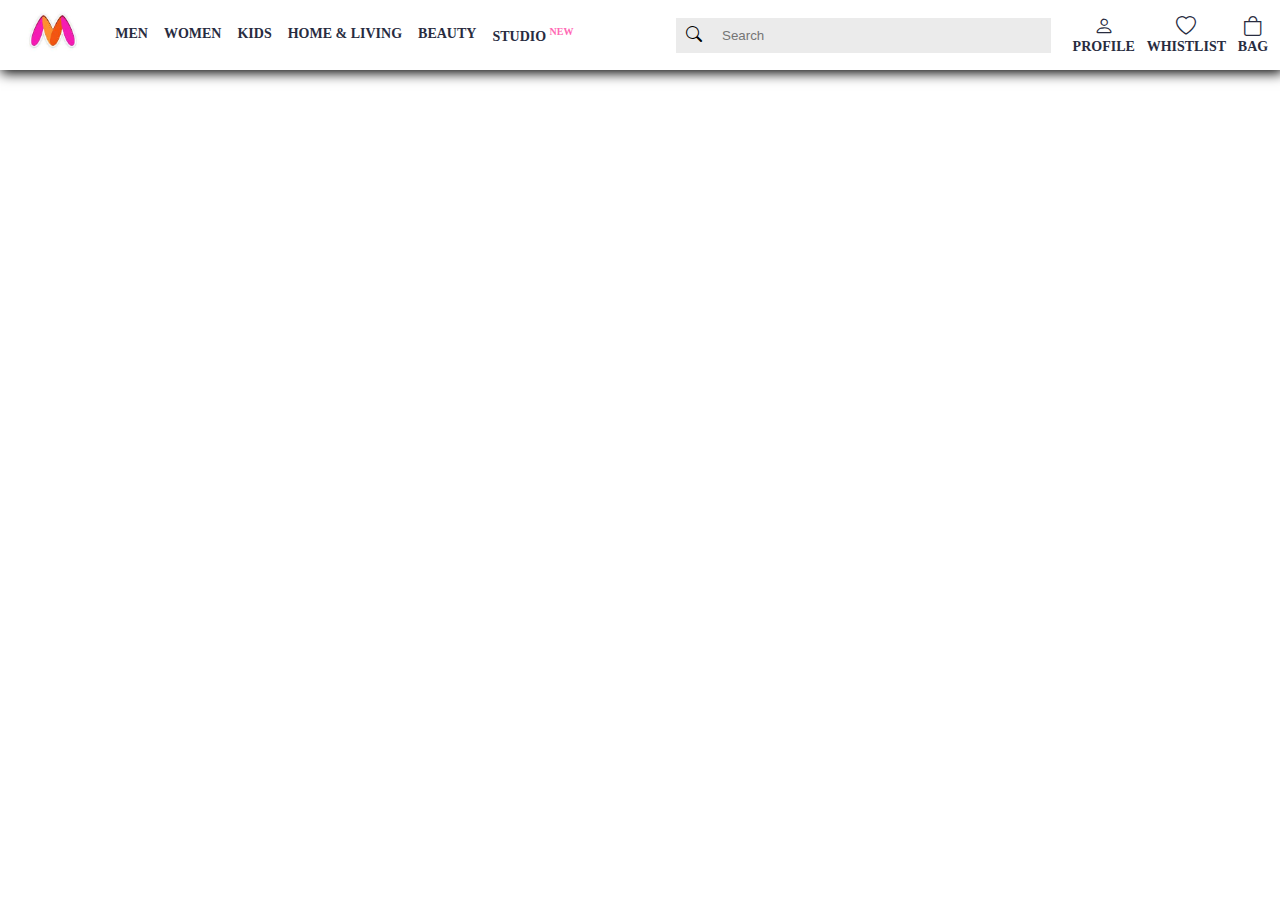
<file: day10/index.html>
<!DOCTYPE html>
<html lang="en">

<head>
    <meta charset="UTF-8">
    <meta name="viewport" content="width=device-width, initial-scale=1.0">
    <link rel="stylesheet" href="./index.css">
    <link rel="stylesheet" href="https://cdn.jsdelivr.net/npm/bootstrap-icons@1.11.3/font/bootstrap-icons.min.css">
    <title>Document</title>
</head>

<body>
    <div class="navbar">
        <div class="logo">
            <img src="[data-uri]"
                alt="">
        </div>
        <div class="navigation">
            <ul>
                <li>Men </li>
                <li>Women</li>
                <li>Kids</li>
                <li>Home & Living</li>
                <li>Beauty</li>
                <li>Studio <sup>new</sup></li>
            </ul>
        </div>
        <div class="search">
            <div>
                <i class="bi bi-search"></i>
                <Input type="search" placeholder="Search"></Input>
            </div>
        </div>
        <div class="profile">
            <ul>
                <li>
                    <i class="bi bi-person"></i>
                    <p>
                        Profile
                    </p>
                </li>
                <li>
                    <i class="bi bi-heart"></i>
                    <p>
                        Whistlist
                    </p>
                </li>
                <li>
                    <i class="bi bi-bag"></i>
                    <p>bag</p>
                </li>
            </ul>
        </div>
    </div>
    <div class="reponsive">
        <div class="res-logo">
            <div class="back">
                <i class="bi bi-arrow-left"></i>
            </div>
            <div class="img">
                <img src="[data-uri]"
                    alt="">
                    <div class="text">
                        <span>Mens Shirt</span>
                        <p>12833 Items</p>
                    </div>
            </div>
        </div>
        <div class="icons">
            <i class="bi bi-search"></i>
            <i class="bi bi-heart"></i>
            <i class="bi bi-bag"></i>

        </div>
    </div>
</body>

</html>
</file>
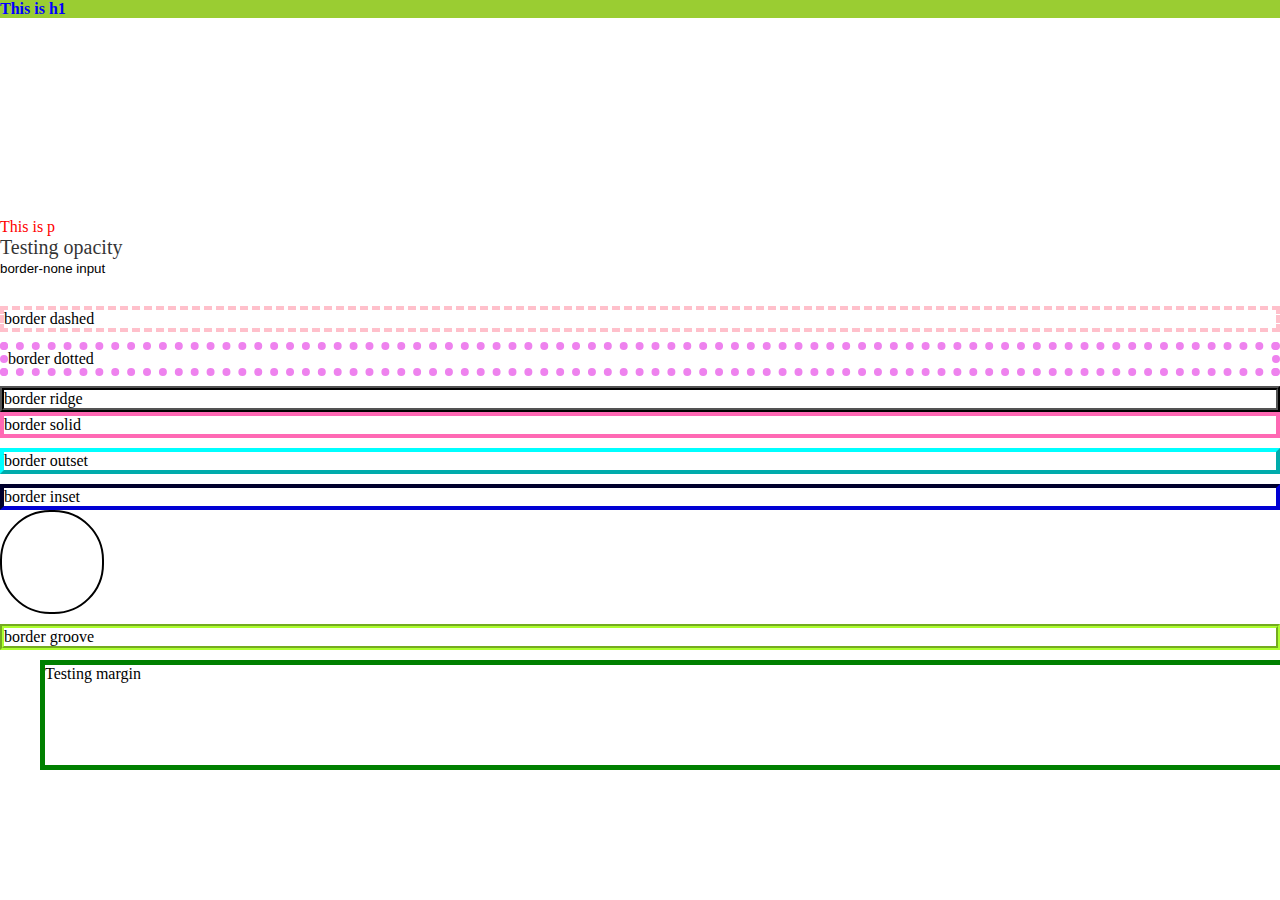
<file: day5.html/index.html>
<!DOCTYPE html>
<html>
  <head>
    <style>
      .col-red{
        color:yellow;
      }
    </style>
    <link rel="stylesheet" href="./index.css" />
  </head>
  <body>
    <h1 class="col-red" style="color: blue;">This is h1</h1>
    <div class="bg-img">
      <div>
        <h1>Testing background image with local path / file</h1>
      </div>
    </div>
    <p class="col-red">This is p</p>

    <p class="opacity">Testing opacity</p>
    <input class="borderNone" value="border-none input" />
    <div class="borderStyles2">border dashed</div>
    <div class="borderStyles3">border dotted</div>
    <div class="borderStyles4">border ridge</div>
    <div class="borderStyles1">border solid</div>
    <div class="borderStyles7">border outset</div>
    <div class="borderStyles6">border inset</div>
    <div class="borderRadius"></div>
    <div class="borderStyles5">border groove</div>

    <div class="marginStyles">Testing margin</div>

  </body>
</html>
</file>
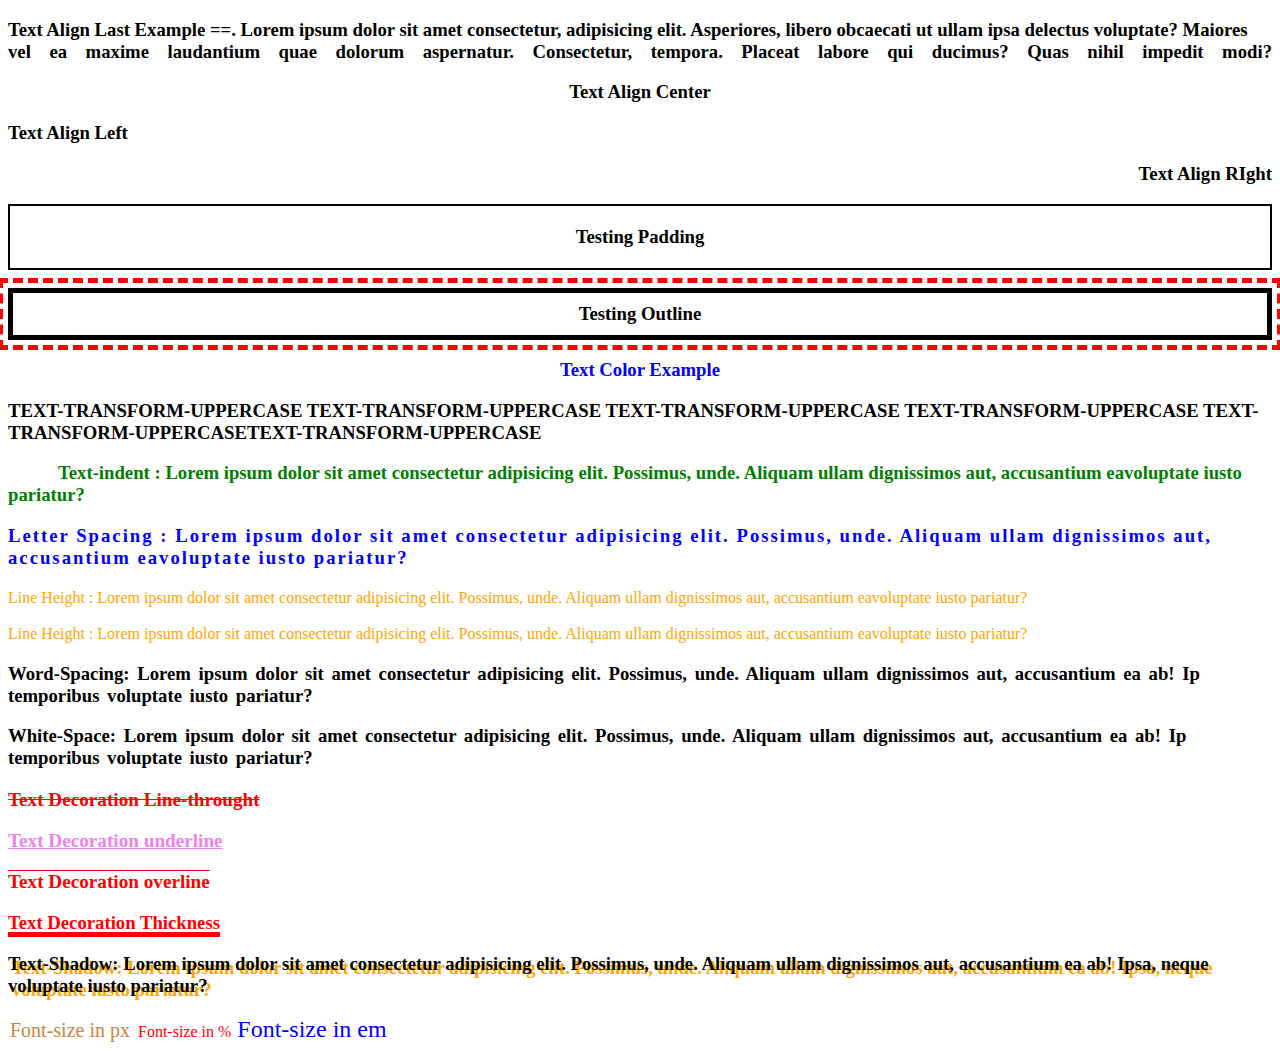
<file: day6/index.html>
<!DOCTYPE html>
<html lang="en">
<head>
    <meta charset="UTF-8">
    <meta name="viewport" content="width=device-width, initial-scale=1.0">
    <title>Day 6</title>
    <link rel="stylesheet" href="./index.css"/>
</head>
<body>
    <h3 class="textLast">Text Align Last Example ==. Lorem ipsum dolor sit amet consectetur, adipisicing elit. Asperiores, libero obcaecati ut ullam ipsa delectus voluptate? Maiores vel ea maxime laudantium quae dolorum aspernatur. Consectetur, tempora. Placeat labore qui ducimus?
        Quas nihil  impedit modi?</h3> 
        
        <h3 class="textAlign">Text Align Center</h3>
        <h3 class="textAlignl">Text Align Left</h3>
        <h3 class="textAlignr">Text Align RIght</h3>
        <h3 class="padding">Testing Padding</h3>
        <h3 class="outline">Testing Outline</h3>
     
        <h3 class="textColor">Text Color Example</h3>
     
        
   <h3 class="textTransform"> Text-transform-Uppercase Text-transform-Uppercase Text-transform-Uppercase Text-transform-Uppercase Text-transform-UppercaseText-transform-Uppercase</h3>
   <h3 class="indent">Text-indent : Lorem ipsum dolor sit amet consectetur adipisicing elit. Possimus, unde. Aliquam ullam dignissimos aut, accusantium eavoluptate iusto pariatur?</h3>
   <h3 class="spacing">Letter Spacing : Lorem ipsum dolor sit amet consectetur adipisicing elit. Possimus, unde. Aliquam ullam dignissimos aut, accusantium eavoluptate iusto pariatur?</h3>
   <p class="lineh">Line Height : Lorem ipsum dolor sit amet consectetur adipisicing elit. Possimus, unde. Aliquam ullam dignissimos aut, accusantium eavoluptate iusto pariatur?</p>
   <p class="lineh">Line Height : Lorem ipsum dolor sit amet consectetur adipisicing elit. Possimus, unde. Aliquam ullam dignissimos aut, accusantium eavoluptate iusto pariatur?</p>
   <h3 class="wordSpacing">Word-Spacing: Lorem ipsum dolor sit amet consectetur adipisicing elit. Possimus, unde. Aliquam ullam dignissimos aut, accusantium ea ab! Ip temporibus voluptate iusto pariatur?</h3>
   <h3 class="whitespace">White-Space: Lorem ipsum dolor sit amet consectetur adipisicing elit. Possimus, unde. Aliquam ullam dignissimos aut, accusantium ea ab! Ip temporibus voluptate iusto pariatur?</h3>
   <h3 class="textDecLine">Text Decoration Line-throught</h3>
   <h3 class="textDecLine1">Text Decoration underline</h3>
   <h3 class="textDecLine2">Text Decoration overline</h3>
   <h3 class="textDecLine3">Text Decoration Thickness</h3>
   
   <h3 class="txtshadow">Text-Shadow: Lorem ipsum dolor sit amet consectetur adipisicing elit. Possimus, unde. Aliquam ullam dignissimos aut, accusantium ea ab! Ipsa, neque voluptate iusto pariatur?</h3>
   
   <span class="fontSize">Font-size in px</span>
   <span class="fontSize1">Font-size in %</span>
   <span class="fontSize2">Font-size in em</span>

  </body>
</html>
</file>
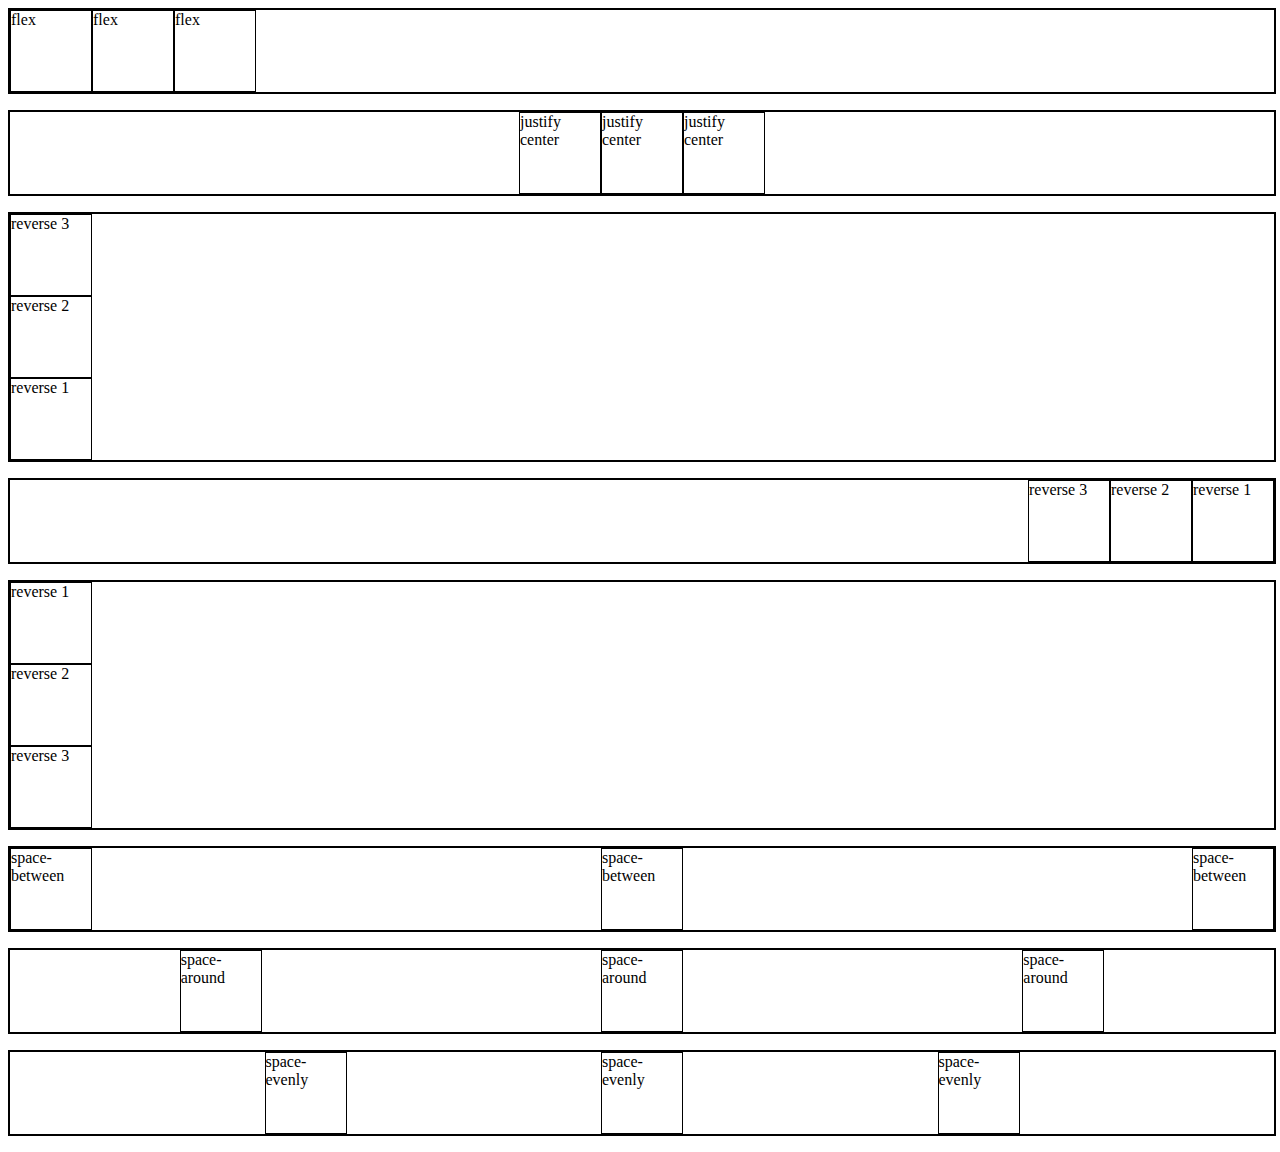
<file: day8/index.html>
<!DOCTYPE html>
<html lang="en">
<head>
    <meta charset="UTF-8">
    <meta name="viewport" content="width=device-width, initial-scale=1.0">
    <title>Document</title>
    <link rel="stylesheet" href="./index.css">
</head>
<body>
    <div class="div1">
        <div class="child1"> 
            <div>flex</div>
            <div>flex</div>
            <div>flex</div>
        </div>
        <div class="child2"> 
            <div>justify center</div>
            <div>justify center</div>
            <div>justify center</div>
        </div>
        <div class="child4"> 
            <div>reverse 1</div>
            <div>reverse 2</div>
            <div>reverse 3</div>
        </div>
        <div class="child3"> 
            <div>reverse 1</div>
            <div>reverse 2</div>
            <div>reverse 3</div>
        </div>
        <div class="child5"> 
            <div>reverse 1</div>
            <div>reverse 2</div>
            <div>reverse 3</div>
        </div>
        <div class="child6"> 
            <div>space-between</div>
            <div>space-between</div>
            <div>space-between</div>
        </div>
        <div class="child7"> 
            <div>space-around</div>
            <div>space-around</div>
            <div>space-around</div>
        </div>
        <div class="child8"> 
            <div>space-evenly</div>
            <div>space-evenly</div>
            <div>space-evenly</div>
        </div>
    </div>
</body>
</html>
</file>
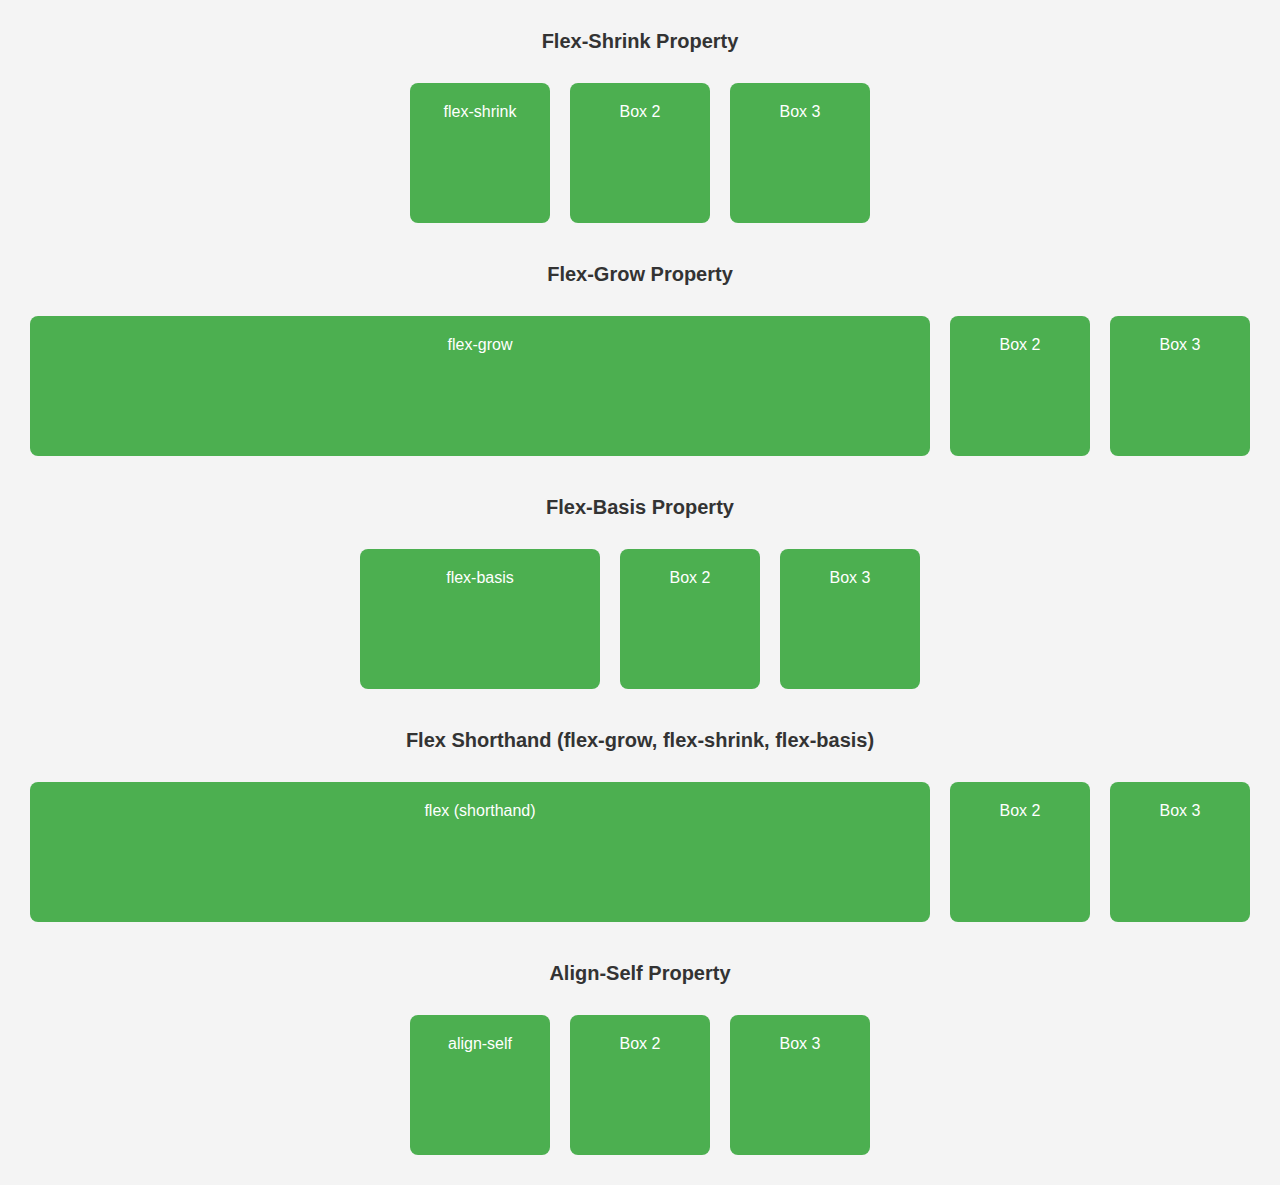
<file: day9/index.html>
<!DOCTYPE html>
<html lang="en">
<head>
    <meta charset="UTF-8">
    <meta name="viewport" content="width=device-width, initial-scale=1.0">
    <title>Flexbox Properties Demo</title>
    <style>
        body {
            font-family: Arial, sans-serif;
            margin: 0;
            background-color: #f4f4f4;
        }

        .flex-container {
            display: flex;
            gap: 20px;
            margin: 20px;
            padding: 10px;
            justify-content: center;
            flex-wrap: wrap;
        }

        .box {
            background-color: #4CAF50;
            color: white;
            padding: 20px;
            text-align: center;
            border-radius: 8px;
            font-size: 16px;
            width: 100px;
            height: 100px;
            transition: all 0.3s ease;
        }

        /* flex-shrink Property */
        .flex-shrink {
            flex-shrink: 1; /* This box will shrink when there's less space */
        }

        /* flex-grow Property */
        .flex-grow {
            flex-grow: 1; /* This box will grow to take up extra space */
        }

        /* flex-basis Property */
        .flex-basis {
            flex-basis: 200px; /* This box has a fixed starting size of 200px */
        }

        /* flex-basis shorthand Property */
        .flex-basis-shorthand {
            flex: 1 1 200px; /* Same as flex-grow: 1, flex-shrink: 1, flex-basis: 200px */
        }

        /* align-self Property */
        .self-align {
            align-self: flex-start; /* This box aligns itself to the start of the flex container */
        }

        .flex-container-alt {
            display: flex;
            gap: 20px;
            padding: 20px;
            justify-content: center;
            border: 2px dashed #333;
        }

        .box:hover {
            transform: scale(1.1);
        }

        /* For containers with a specific background for better visual distinction */
        .container-title {
            text-align: center;
            width: 100%;
            margin-top: 30px;
            font-size: 20px;
            font-weight: bold;
            color: #333;
        }

    </style>
</head>
<body>

    <!-- flex-shrink demonstration -->
    <div class="container-title">Flex-Shrink Property</div>
    <div class="flex-container">
        <div class="box flex-shrink">flex-shrink</div>
        <div class="box">Box 2</div>
        <div class="box">Box 3</div>
    </div>

    <!-- flex-grow demonstration -->
    <div class="container-title">Flex-Grow Property</div>
    <div class="flex-container">
        <div class="box flex-grow">flex-grow</div>
        <div class="box">Box 2</div>
        <div class="box">Box 3</div>
    </div>

    <!-- flex-basis demonstration -->
    <div class="container-title">Flex-Basis Property</div>
    <div class="flex-container">
        <div class="box flex-basis">flex-basis</div>
        <div class="box">Box 2</div>
        <div class="box">Box 3</div>
    </div>

    <!-- flex shorthand (flex-grow, flex-shrink, flex-basis) demonstration -->
    <div class="container-title">Flex Shorthand (flex-grow, flex-shrink, flex-basis)</div>
    <div class="flex-container">
        <div class="box flex-basis-shorthand">flex (shorthand)</div>
        <div class="box">Box 2</div>
        <div class="box">Box 3</div>
    </div>

    <!-- align-self demonstration -->
    <div class="container-title">Align-Self Property</div>
    <div class="flex-container">
        <div class="box self-align">align-self</div>
        <div class="box">Box 2</div>
        <div class="box">Box 3</div>
    </div>

</body>
</html>
</file>
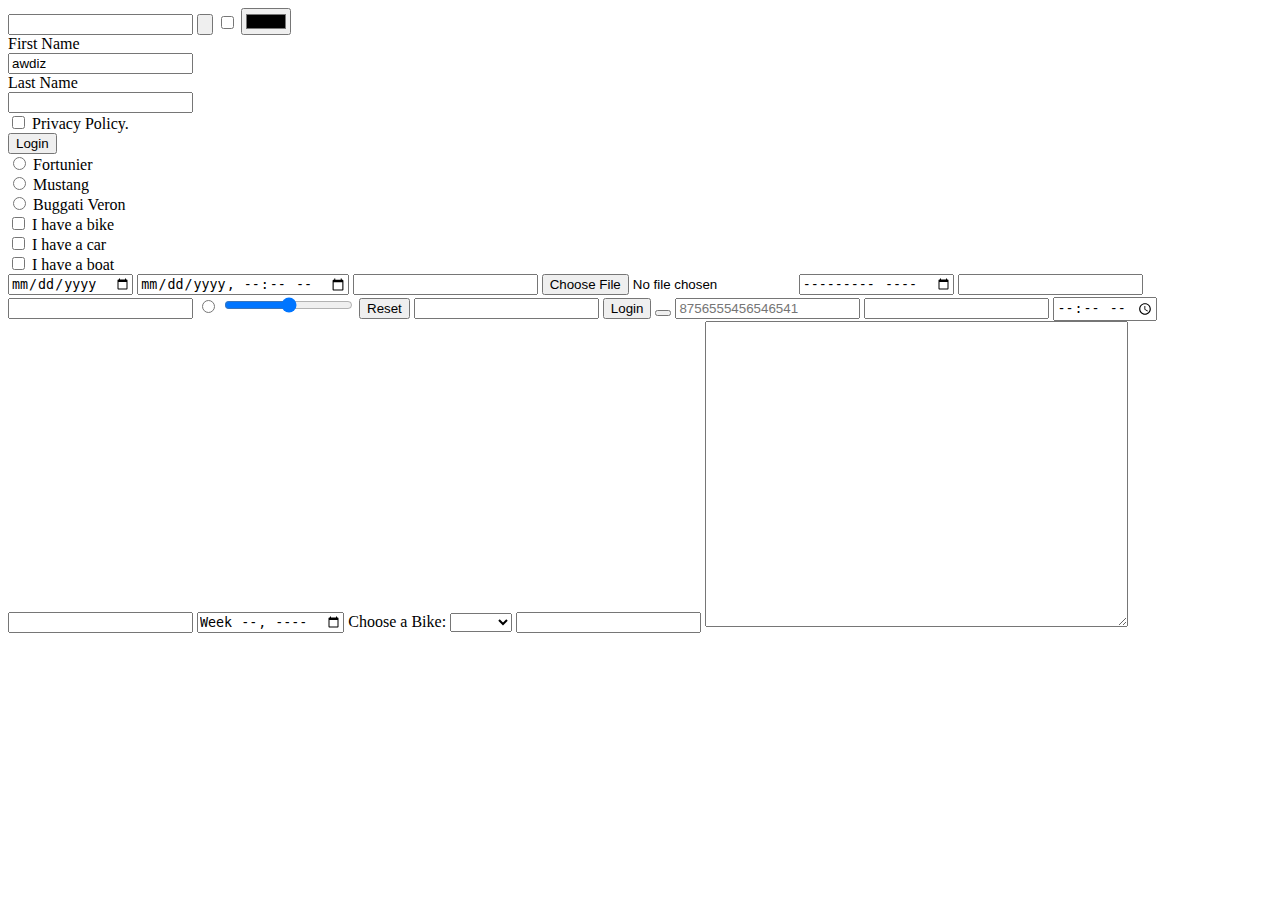
<file: day2.html>
<!DOCTYPE html>
<html>

<head>
    <style>
        .col-red {
            color: red;
        }

        .bg-blue {
            background-color: blue;
        }

        #myID {
            color: green;
        }
    </style>
</head>

<body>
    <!-- 
    <p class="col-red bg-blue">This is p tag.</p>
    <p class="col-red">This is p tag.</p>
    <p class="col-red">This is p tag.</p>
    <p class="col-red">This is p tag.</p>
    <h1 class="col-red bg-blue">This is h1 tag.</h1>
    <p id="myID">Testing id.</p>
    <iframe
        src="https://www.google.com/maps/embed?pb=!1m18!1m12!1m3!1d3770.869675156795!2d72.99513551078402!3d19.06946678205926!2m3!1f0!2f0!3f0!3m2!1i1024!2i768!4f13.1!3m3!1m2!1s0x3be7c3c1c6aaaacd%3A0x1660edf108a1e4c4!2sAWDIZ%20INSTITUTE%20-%20Vashi%20Navi%20Mumbai!5e0!3m2!1sen!2sin!4v1736065851992!5m2!1sen!2sin"
        width="400" height="300" style="border: 0" allowfullscreen="" loading="lazy"
        referrerpolicy="no-referrer-when-downgrade"></iframe>
        <iframe src="https://www.awdiz.in/"></iframe>
        <iframe width="420" height="315" src="https://www.youtube.com/embed/tgbNymZ7vqY"> 
        -->
        <input type="text" />
        <input type="button" />
        <input type="checkbox" />
        <input type="color" />
        <form onsubmit="handleSubmit()"></form>

    
    <form onsubmit="handleSubmit(event)">
        <label for="fname">First Name</label><br />
        <input type="text" id="fname" value="awdiz" /><br />
        <label for="lname">Last Name</label><br />
        <input type="text" id="lname" /><br />
        <input type="checkbox" id="checkbox" />
        <label for="checkbox">Privacy Policy.</label><br />
        <input type="submit" value="Login" />
    </form>
    <form>
        <input type="radio" id="html" name="fav_language" value="HTML" />
        <label for="html">Fortunier</label><br />
        <input type="radio" id="css" name="fav_language" value="CSS" />
        <label for="css">Mustang</label><br />
        <input type="radio" id="javascript" name="fav_language" value="JavaScript" />
        <label for="javascript">Buggati Veron</label>
    </form>
    <form>
        <input type="checkbox" id="vehicle1" name="vehicle1" value="Bike" />
        <label for="vehicle1">I have a bike</label><br />
        <input type="checkbox" id="vehicle2" name="vehicle2" value="Car" />
        <label for="vehicle2">I have a car</label><br />
        <input type="checkbox" id="vehicle3" name="vehicle3" value="Boat" />
        <label for="vehicle3">I have a boat</label>
    </form>
   
    <input type="date" />
    <input type="datetime-local" />
    <input type="email" />
    <input type="file" />
    <input type="hidden" />
    <input type="month" />
    <input type="number" />
    <input type="password" />
    <input type="radio" />
    <input type="range" />
    <input type="reset" />
    <input type="search" />
    <input type="submit" value="Login" />
    <button onclick="handleSubmit()"></button>
    <input type="tel" placeholder="8756555456546541" />
    <input type="text" />
    <input type="time" />
    <input type="url" />
    <input type="week" />


    <label for="car">Choose a Bike:</label>
    <select>
        <option></option>
        <option>Ninja</option>
        <option>BMW</option>
        <option>Honda</option>
    </select>
    <input />
    <textarea rows="20" cols="50"></textarea>
    <!-- <button ondblclick="handleSubmit()">Click me.</button> -->
</body>

<script>
    function handleSubmit(event) {
        event.preventDefault();
        // alert("Form submitted!");
        const userFirstName = document.getElementById("fname").value;
        console.log(userFirstName, "userFirstName");
    }
</script>

</html>
</file>
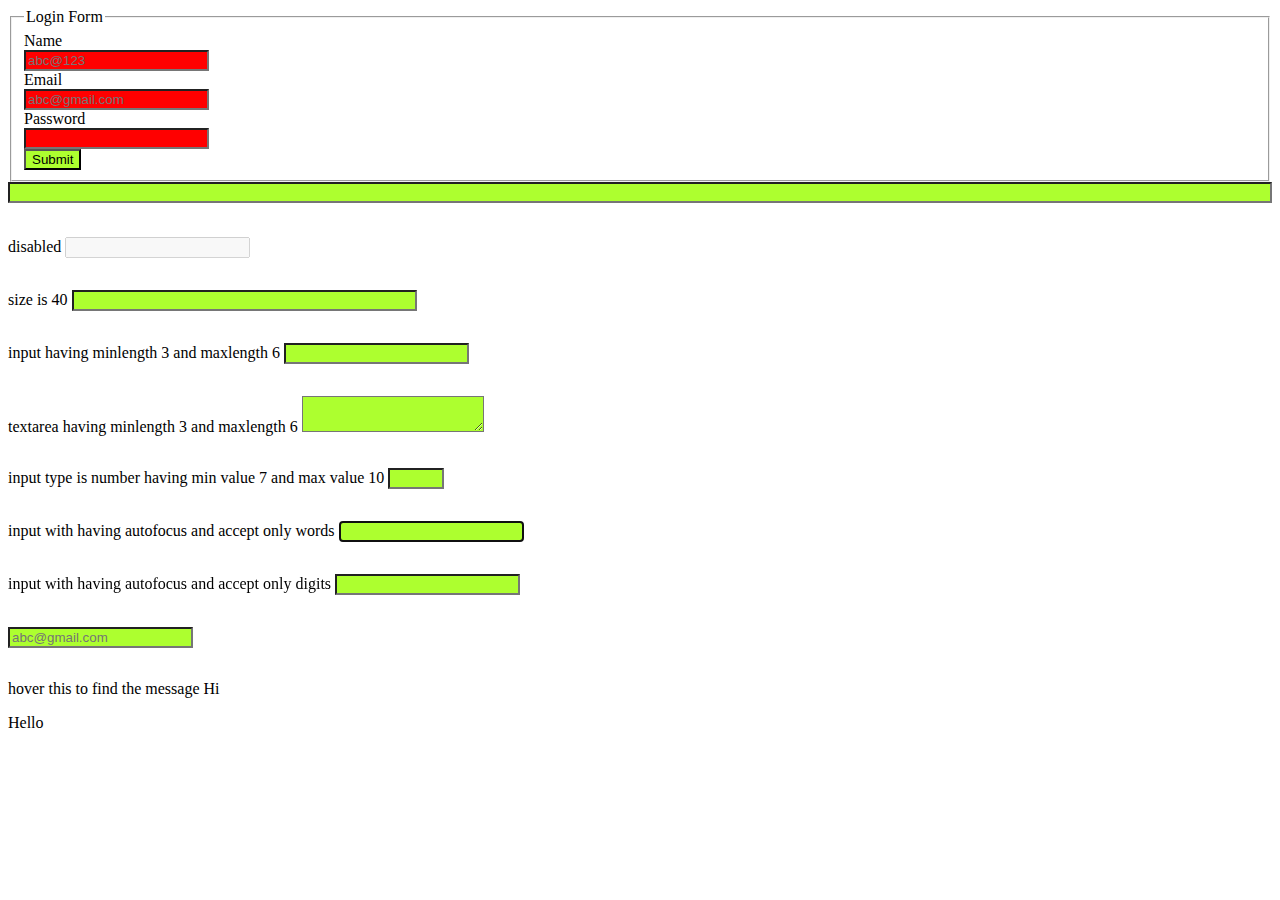
<file: day3.html>
<!DOCTYPE html>
<html lang="en">
  <head>
    <meta charset="UTF-8" />
    <meta name="viewport" content="width=device-width, initial-scale=1.0" />
    <title>Document</title>
    <style>
      input:valid,
      textarea:valid {
        background-color: greenyellow;
      }

      input:invalid,
      textarea:invalid {
        background-color: red;
      }
      .fileds{
        display: flex;
        flex-direction: column;
      }
    </style>
  </head>
  <body>
    <form>
      <fieldset>
        <legend>Login Form</legend>
        <label>Name</label> <br />
        <input required placeholder="abc@123" /> <br />
        <label>Email</label> <br />
        <input required placeholder="abc@gmail.com"/> <br />
        <label>Password</label> <br />
        <input required/> <br />
        <input type="submit" /> <br />
      </fieldset>
    </form>
    <div class="fileds">

    <input /><br />
    <p>
        disabled <input type="text" disabled>
    </p>
    <p>
       size is 40 <input size="40" />
    </p>
    <p>
       input having minlength 3  and maxlength 6 <input minlength="3" maxlength="6" />
    </p>
    <p>
        textarea having minlength 3 and maxlength 6        <textarea minlength="3" maxlength="6"></textarea>
    </p>
    <p>
        input type is number having min value 7  and max value 10
        <input type="number" min="7" max="10" />
    </p>
    <p>
        input with having autofocus and accept only words
        <input autofocus type="text" pattern="\w{3,6}" />
    </p>
    <p>
        input with having autofocus and accept only digits
        <input autofocus type="password" pattern="\d{4,4}" />
    </p>
    <p>

        <input autofocus placeholder="abc@gmail.com" />
    </p>
    <p>
        <label for="mess">
            hover this to find the message 
        </label>
        <span title="Hi" id="mess">Hi</span>
    </p>
    <span title="Hello Everyopne, awadaw, awd">Hello</span>
</div>
  </body>
</html>
</file>
<file: day10/index.css>
*{
    margin: 0;
    padding: 0;
    box-sizing: border-box;
}
.navbar{
    width: 100%;
    margin: auto;
    height: 70px;
    display: flex;
    justify-content: space-between;
    align-items: center;
    /* gap: 20px; */
    box-shadow: 2px 2px 12px 1px black;
}
.logo{
    flex-grow: 1;
    display: flex;
    justify-content: center;
    align-items: center;
}
.logo img{
    width: 60px;
    height: 60px;

}
.navigation{
    flex-grow: 2;
}
.navigation ul{
    list-style: none;
    display: flex;
    align-items: start;
}
.navigation ul li{
    margin: 0px .5rem;
    font-weight: bold;
    text-transform: uppercase;
    color: #282c3f;
    font-size: 14px;
}
.search{
    flex-grow: 3;
}
.search>div{
    display: flex;
    justify-content: center;
    align-items: center;
    background-color: #ebebeb;
}
.search>div>i{
    padding: 0px 10px;
}
.search>div>input{
    background-color: #ebebeb;
    padding: 10px;
    outline: none;
    border: none;
    width: 100%;
}
.profile{
    flex-grow: 1;
    margin-left: 10px;
}
.profile>ul{
    display: flex;
    list-style: none;
    justify-content: space-evenly;
}
.profile>ul>li{
    font-weight: bold;
    text-transform: uppercase;
    color: #282c3f;
    font-size: 14px;
    text-align: center;
}
.profile>ul>li>i{
    font-size: 20px;
}
sup{
    font-size: 10px;
    color: hotpink;
}

@media only screen and (max-width: 600px) {
    .reponsive{
        align-items: center;
        width: 100%;
        display: flex;
        height: 50px;
        justify-content: space-between;
        padding: 0px 20px;
    }
    *{
        box-sizing: border-box;
    }
    .navbar{
        display: none;
    }
    .res-logo{
        display: flex;
        align-items: center;
        flex-grow: 2;
        gap: 10px;
    }
    .res-logo img{
        height: 40px;
        width: 40px;
    }
    .res-logo>.back>i{
        font-size: 18px;
        text-align: center;
    }
    .img{
        display: flex;
    }
    .text>p,span{
        font-size: 10px;
        text-align: center;
    }
    .icons>i{
        font-size: 16px;
        margin: 0px 6px;
    }
    .icons{
        flex-grow: 1;
        display: flex;
        justify-content: flex-end;
        align-items: end;
    }
  }
  

@media only screen and (min-width: 600px) {
    .reponsive{
        display: none;
    }
  }
</file>
<file: day5.html/index.css>
* {
    padding: 0;
    margin: 0;
  }
  .col-red {
    color: red;
  }
  
  h1.col-red {
    font-size: 16px;
    background-color: yellowgreen;
  }
  
  .opacity {
    font-size: 20px;
    opacity: 0.8;
    /* 0.0 - 1.0 */
  }
  
  .bg-img {
    background-repeat: repeat-x;
    background-repeat: repeat-y;
    background-repeat: no-repeat;
    width: 500px;
    height: 200px;
    color:white;
    background-image: url("https://images.unsplash.com/photo-1733725071146-5e4157a308da?w=500&auto=format&fit=crop&q=60&ixlib=rb-4.0.3&ixid=M3wxMjA3fDB8MHxmZWF0dXJlZC1waG90b3MtZmVlZHw5fHx8ZW58MHx8fHx8");
  }
  
  .borderStyles1 {
    border: 4px solid hotpink;
  }
  .borderStyles2 {
    border: 4px dashed pink;
    margin-top: 10px;
  }
  .borderStyles3 {
    border: 8px dotted violet;
    margin-top: 10px;
  }
  .borderStyles4 {
    border: 4px ridge black;
    margin-top: 10px;
  }
  .borderStyles5 {
    border: 4px groove greenyellow;
    margin-top: 10px;
  }
  .borderStyles6 {
    border: 4px inset navy;
    margin-top: 10px;
  }
  .borderStyles7 {
    border: 4px outset cyan;
    margin-top: 10px;
  }


  .borderNone {
    border: none;
    outline: none;
    margin-bottom: 20px;
  }
  
  .borderRadius {
    border-radius: 50px;
    height: 100px;
    width: 100px;
    text-align: center;
    border: 2px solid black;
    background-image: url("https://images.unsplash.com/photo-1719937206098-236a481a2b6d?w=500&auto=format&fit=crop&q=60&ixlib=rb-4.0.3&ixid=M3wxMjA3fDF8MHxmZWF0dXJlZC1waG90b3MtZmVlZHwxMXx8fGVufDB8fHx8fA%3D%3D");
    background-size: cover; 
}
  
  .marginStyles {
    width: 100%;
    height: 100px;
    border: 5px solid green;
    margin-top: 100px;
    margin-left: 100px;
    margin-bottom: 400px;
    margin: 10px;
    /* for all four direction  */
    margin: 100px 350px;
    /* top and bottom / left and right  */
    margin: 10px 20px 30px 40px;
    /* clockwise direction  top right bottom left */
  }
  
  span {
    border: 1px solid black;
    margin-right: 250px;
  }
</file>
<file: day6/index.css>
.padding{
    border: 2px solid black;
    padding-top: 20px;
    padding-left: 20px;
    padding-right: 20px;
    padding-bottom: 20px;
    text-align: center;
    
}
.outline{
    outline-offset: 5px;
    outline-style: dashed;
    outline-width: 5px;
    padding: 10px;
    outline-color: red;
    border: 5px solid black;
    text-align: center;
}
.textColor{
    color: blue;
    text-align: center;
}

.textAlign{
    text-align:center ;
}
.textAlignl{
    text-align:left ;
}.textAlignr{
    text-align:right ;
}
.textLast{
    text-align-last: justify;
}

.textDecLine{
    font-size: larger;
    color: red;
    text-decoration-line: line-through;
}
.textDecLine1{
    font-size: larger;
    color: violet;
    text-decoration-line: underline;
}
.textDecLine2{
    font-size: larger;
    color: red;
    text-decoration-line:overline;
}
.textDecLine3{
    color: red;
    text-decoration-line: underline;
    text-decoration-thickness:5px;
}

.textTransform{
    text-transform:uppercase;
}

.indent{
    color: green;
    text-indent: 50px ;
    
}
.spacing{
    color: blue;
    letter-spacing: 2px;
}
.lineh{
    color: orange;
    line-height: 20px;
}

.wordSpacing{
    word-spacing: 3px;
    
}
.whitespace{
    word-spacing: 3px;
}
.txtshadow{
    text-shadow:orange 4px 4px;
}
.font{
    font-family: Arial, Helvetica, sans-serif;
    font-style: italic;
    font-weight: 100;
    font-variant: normal;
}
.fontSize{
    color: peru;
    margin: 2px;
    font-size:20px;
}
.fontSize1{
    color: red;
    margin: 2px;
    font-size: 100%;
}

.fontSize2{
    color: blue;
    margin: 0;
    font-size: 1.5em;
}
</file>
<file: day8/index.css>
.child1{
    width: 100%;
    display: flex;
    border: 2px solid;
    margin-bottom: 1rem;
}
.child1>div{
    border: 1px solid black;
    height: 80px;
    width: 80px;
}
.child2>div{
    border: 1px solid black;
    height: 80px;
    width: 80px;
    
}
.child2{
    width: 100%;
    display: flex;
    justify-content: center;
    border: 2px solid;
    margin-bottom: 1rem;
}
.child3>div{
    border: 1px solid black;
    height: 80px;
    width: 80px;
}
.child3{
    width: 100%;
    border: 2px solid;
    display: flex;
    flex-direction: row-reverse;
    margin-bottom: 1rem;
}

.child4>div{
    border: 1px solid black;
    height: 80px;
    width: 80px;
}
.child4{
    width: 100%;
    border: 2px solid;
    margin-bottom: 1rem;
    display: flex;
    flex-direction:column-reverse;
}

.child5>div{
    border: 1px solid black;
    height: 80px;
    width: 80px;
}
.child5{
    width: 100%;
    border: 2px solid;
    display: flex;
    margin-bottom: 1rem;
    flex-direction:column;
}
.child6>div{
    border: 1px solid black;
    height: 80px;
    width: 80px;

}
.child6{
    margin-top: 1rem;
    width: 100%;
    display: flex;
    justify-content: space-between;
    border: 2px solid;
    margin-bottom: 1rem;

}

.child7>div{
    border: 1px solid black;
    height: 80px;
    width: 80px;
}
.child7{
    margin-top: 1rem;
    width: 100%;
    display: flex;
    border: 2px solid;
    justify-content: space-around;
    margin-bottom: 1rem;
}
.child8>div{
    border: 1px solid black;
    height: 80px;
    width: 80px;
}
.child8{
    margin-top: 1rem;
    width: 100%;
    display: flex;
    border: 2px solid;
    justify-content: space-evenly;
    margin-bottom: 1rem;
}
</file>
